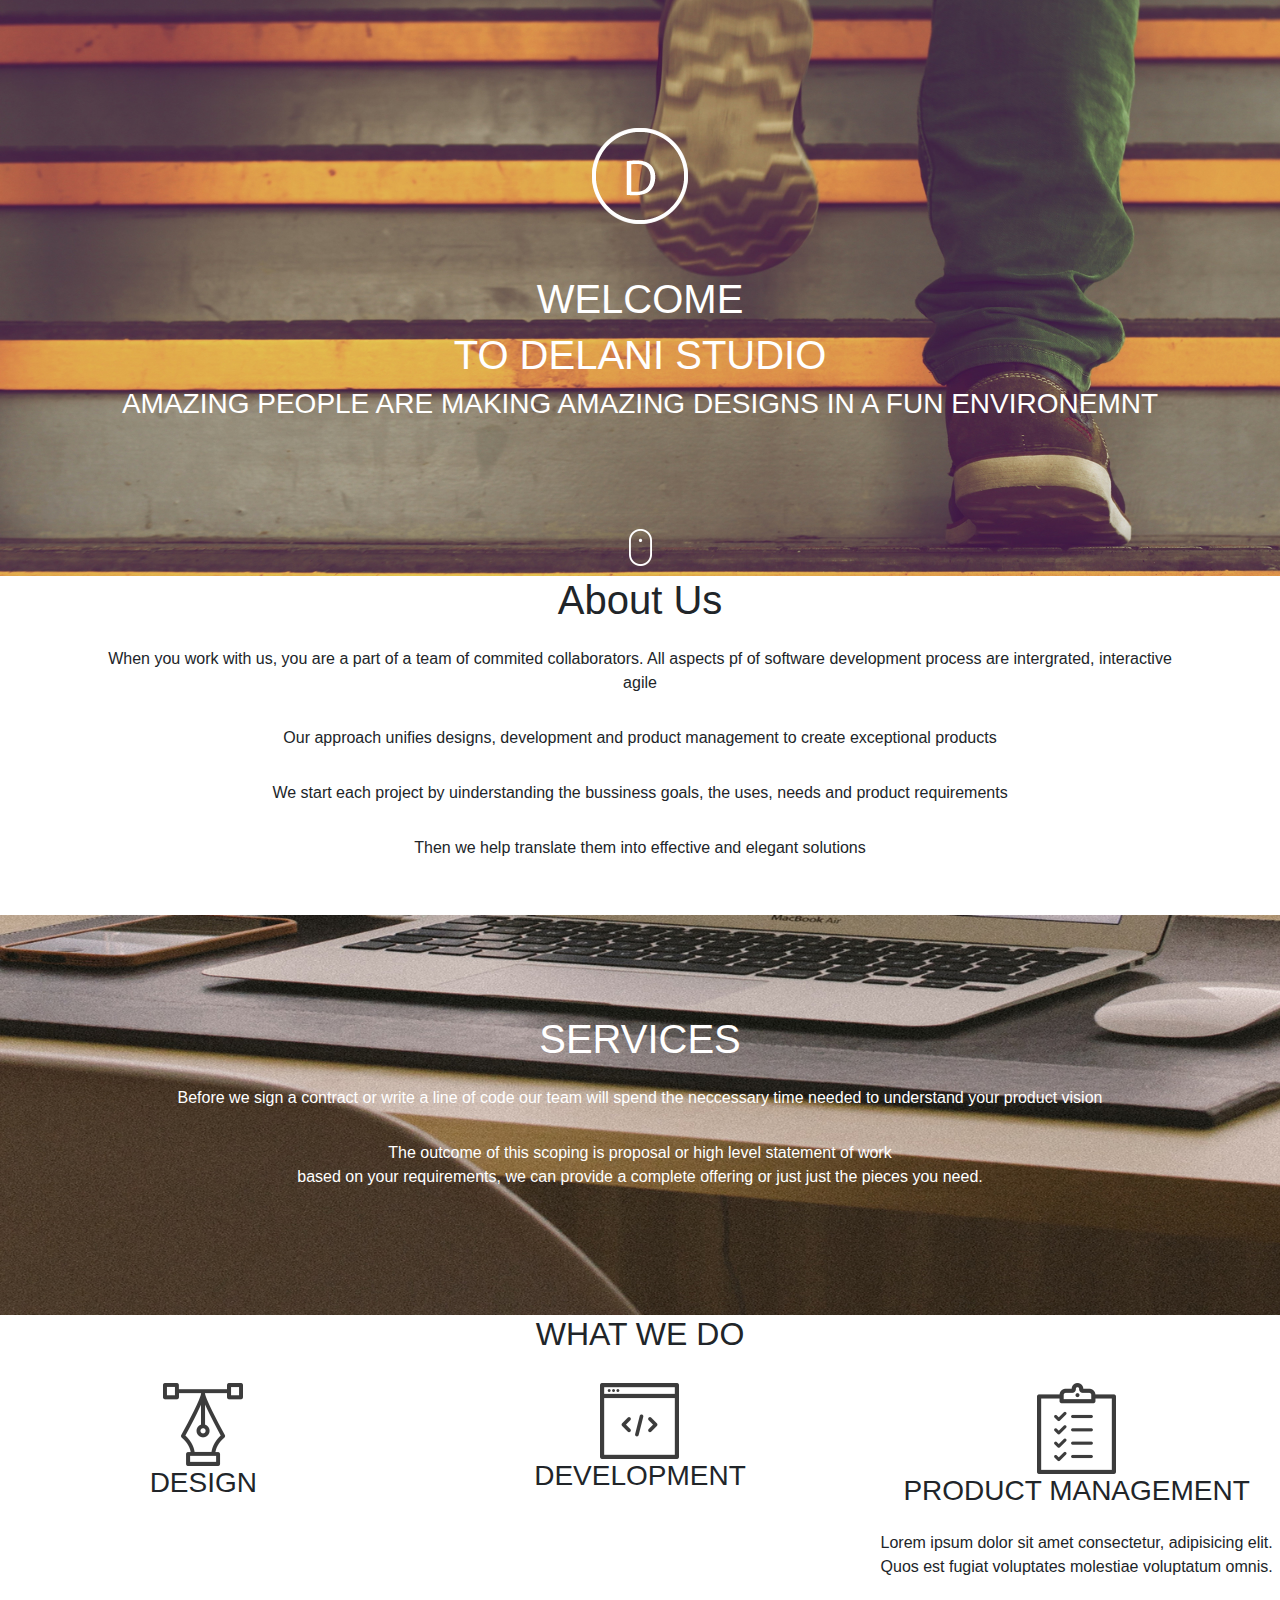
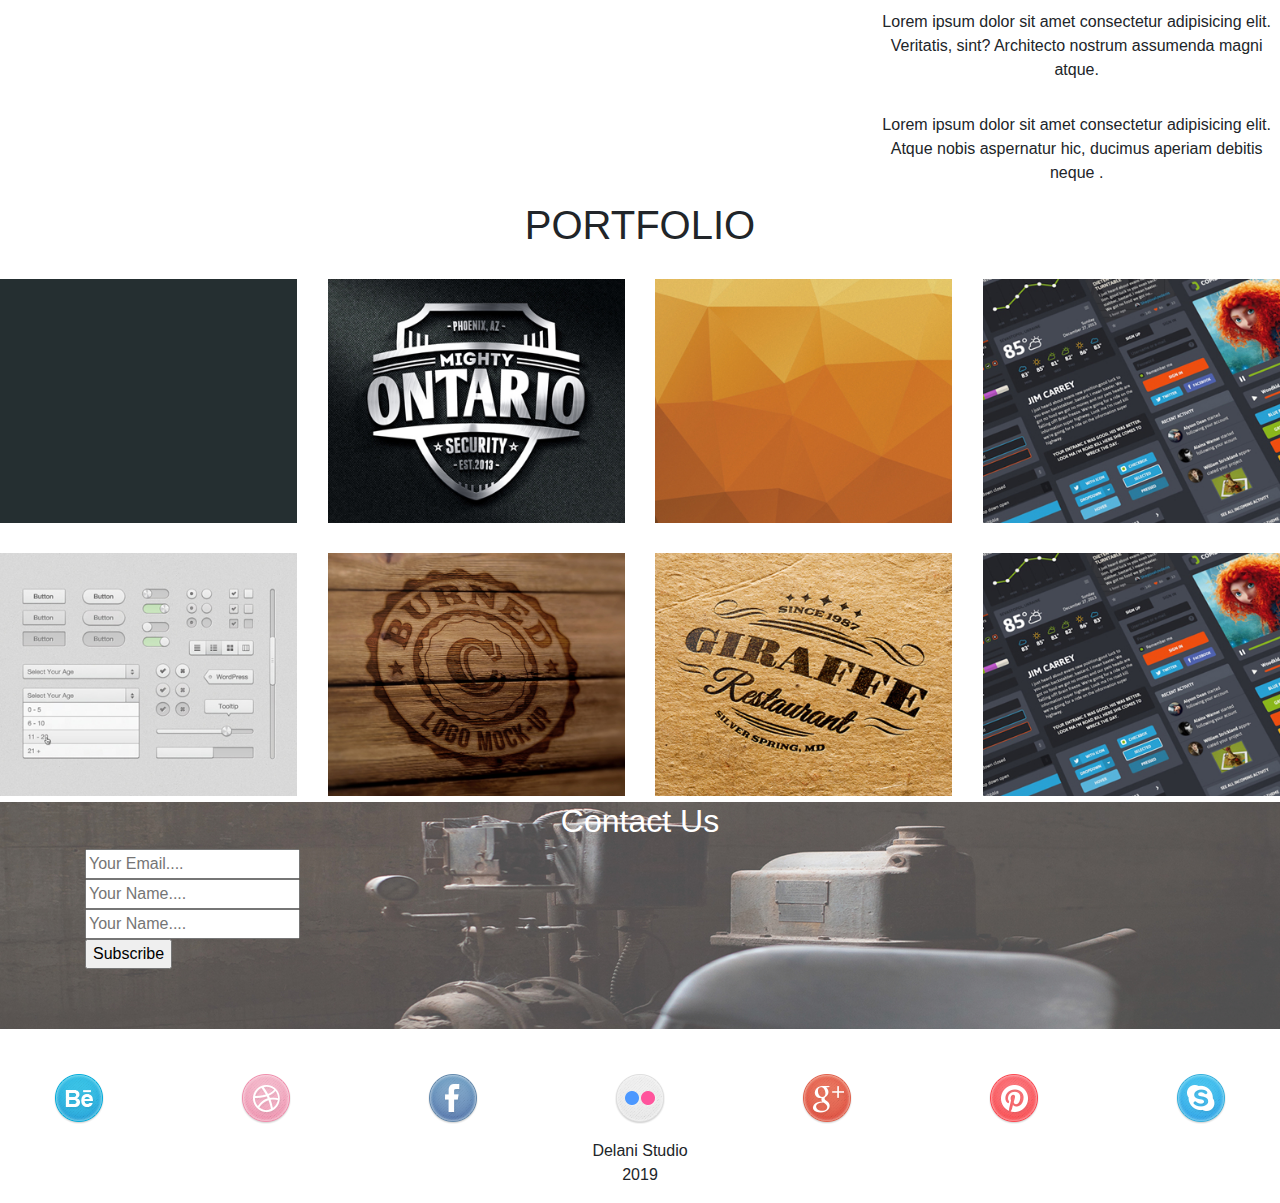
<file: index.html>
<!DOCTYPE html>
<html lang="en">

<head>
    <meta charset="UTF-8">
    <meta http-equiv="X-UA-Compatible" content="IE=edge">
    <meta name="viewport" content="width=device-width, initial-scale=1.0">
    <title>Delani Studio</title>
    <link rel="stylesheet" href="https://cdn.jsdelivr.net/npm/bootstrap@4.0.0/dist/css/bootstrap.min.css" integrity="sha384-Gn5384xqQ1aoWXA+058RXPxPg6fy4IWvTNh0E263XmFcJlSAwiGgFAW/dAiS6JXm" crossorigin="anonymous">
    <link rel="stylesheet" href="./CSS/styles.css" />
</head>

<body>
    <div class="">
        <!--welcome-->
        <div class="welcome">
            <div class="welcome-logo">
                <img src="./images/logo.png">
            </div>
            <h1 class="text-center1">WELCOME</h1>
            <h1 class="text-center1">TO DELANI STUDIO</h1>
            <h3 class="text-center1">AMAZING PEOPLE ARE MAKING AMAZING DESIGNS IN A FUN ENVIRONEMNT</h3>
            <div class="mouse-click">
                <img src="./images/mouse_click.png">
            </div>
        </div>

        <!--About Us-->
        <div class="about-us">
            <h1 class="text-center">About Us</h1>
            <p class="text-center">When you work with us, you are a part of a team of commited collaborators. All aspects pf of software development process are intergrated, interactive <br>agile</p>
            <p class="text-center">Our approach unifies designs, development and product management to create exceptional products </p>
            <p class="text-center">We start each project by uinderstanding the bussiness goals, the uses, needs and product requirements</p>
            <p class="text-center">Then we help translate them into effective and elegant solutions</p>
        </div>

        <!--Services-->
        <div class="services">
            <h1>SERVICES</h1>
            <p>Before we sign a contract or write a line of code our team will spend the neccessary time needed to understand your product vision</p>
            <p>The outcome of this scoping is proposal or high level statement of work <br> based on your requirements, we can provide a complete offering or just just the pieces you need.</p>
        </div>

        <!--What we do-->
        <div class="what-we-do">
            <h2 class="text-center">WHAT WE DO</h2>
            <div class="row">
                <!--First icon-->
                <div class="col-md-4">
                    <div id="design">
                        <img src="./images/design_icon.png">
                        <h3>DESIGN</h3>
                    </div>
                    <div id="design-text">
                        <p>In publishing and graphic design, Lorem ipsum is a placeholder text commonly used to demonstrate the visual form of a document or a typeface without</p>
                        <p>relying on meaningful content. Lorem ipsum may be used as a placeholder before the final copy is available</p>
                    </div>
                </div>
                <!--Second icon-->
                <div class="col-md-4">
                    <div id="development">
                        <img src="./images/dev_icon.png">
                        <h3>DEVELOPMENT</h3>
                    </div>
                    <div id="development-text">
                        <p>Lorem ipsum, or lipsum as it is sometimes known, is dummy text used in laying out print, graphic or web designs. The passage is attributed to an unknown</p>
                        <p>
                            The lorem ipsum is a placeholder text used in publishing and graphic design</p>
                    </div>
                </div>
                <!--Third icon-->
                <div class="col-md-4">
                    <div id="product">
                        <img src="./images/product_icon.png">
                        <h3>PRODUCT MANAGEMENT</h3>
                    </div>
                    <div id="product-text">
                        <p>Lorem ipsum dolor sit amet consectetur, adipisicing elit. Quos est fugiat voluptates molestiae voluptatum omnis.</p>
                         <p>Lorem ipsum dolor sit amet consectetur adipisicing elit. Veritatis, sint? Architecto nostrum assumenda magni atque.</p>
                         <p>Lorem ipsum dolor sit amet consectetur adipisicing elit. Atque nobis aspernatur hic, ducimus aperiam debitis neque .</p>
                    </div>
                </div>
             </div>
             </div>
        <!--Portfolio-->
        <div class="portfolio">
            <h1 class="text-center">PORTFOLIO</h1>
            <div class="row">
                <div class="col-md-3">
                    <img src="./images/work4.jpg" id="firstimg" class="img-fluid">
                    <P id="deli1">Delani-Studios</P>
                </div>
                <div class="col-md-3">
                    <img src="./images/work3.jpg" id="secondimg"class="img-fluid">
                    <p id="deli2">Delani-Studios</p>
                </div>
                <div class="col-md-3">
                    <img src="./images/work2.jpg" id="thirdimg" class="img-fluid">
                    <p id="deli3">Delani-Studios</p>

                </div>
                <div class="col-md-3">
                    <img src="./images/work1.jpg" id="fourthimg" class="img-fluid">
                    <p id="deli4">Delani-Studios</p>
                </div>
            </div>
            <div class="row">
                <div class="col-md-3">
                    <img src="./images/work6.jpg" id="fifthimg" class="img-fluid">
                    <p id="deli5">Delani-Studios</p>
                </div>
                <div class="col-md-3">
                    <img src="./images/work7.jpg" id="sixthimg" class="img-fluid">
                    <p id="deli6">Delani-Studios</p>
                </div>
                <div class="col-md-3">
                    <img src="./images/work8.jpg" id="seventhimg" class="img-fluid">
                    <p id="deli7">Delani-Studios</p>

                </div>
                <div class="col-md-3">
                    <img src="./images/work1.jpg" id="eighthimg" class="img-fluid">
                    <p id="deli8">Delani-Studios</p>
                </div>
            </div>
        </div>

        <!--Contact us-->
        <div class="contact-us">
            <h2 class="text-center1">Contact Us</h2>
            <div class="container">
                <!-- <form class="formy">
                    <div class="row">
                        <div class="col">
                            <input type="text" class="form-control transparent" placeholder="First name">
                        </div>
                        <div class="col">
                            <input type="text" class="form-control transparent" placeholder="Last name">
                        </div>
                    </div>
                    <div class="form-group purple-border">
                        <textarea class="form-control transparent" rows="3" placeholder="Your Messgage here...."></textarea>
                    </div>
                </form> -->
                <div id="mc_embed_signup">
                    <form action="https://gmail.us14.list-manage.com/subscribe/post?u=ce0ba9e2aa903c0fc81868f2e&amp;id=5da5c6a786" method="post" id="mc-embedded-subscribe-form" name="mc-embedded-subscribe-form" class="validate formy" target="_blank" novalidate>
                        <div id="mc_embed_signup_scroll">
                    <div class="mc-field-group">
                        <input type="email" value="" name="EMAIL" class="required email" id="mce-EMAIL"placeholder="Your Email...." >
                    </div>
                    <div class="mc-field-group">
                        <input type="text" value="" name="FNAME" class="" id="mce-FNAME" placeholder="Your Name....">
                    </div>
                    <div class="mc-field-group">
                        <input type="text" value="" name="MMERGE6" class="" id="mce-MMERGE6" placeholder="Your Name....">
                    </div>
                        <div id="mce-responses" class="clear foot">
                            <div class="response" id="mce-error-response" style="display:none"></div>
                            <div class="response" id="mce-success-response" style="display:none"></div>
                        </div>    <!-- real people should not fill this in and expect good things - do not remove this or risk form bot signups-->
                        <div style="position: absolute; left: -5000px;" aria-hidden="true"><input type="text" name="b_ce0ba9e2aa903c0fc81868f2e_5da5c6a786" tabindex="-1" value=""></div>
                            <div class="optionalParent">
                                <div class="clear foot">
                                    <input type="submit" value="Subscribe" name="subscribe" id="mc-embedded-subscribe" class="button">
                                </div>
                            </div>
                        </div>
                    </form>
                    </div>
            </div>
        </div>
    </div>
    <footer>
        <div class="row">
            <div class="col" > <img src="./images/social media icons/behance.png">
            </div>
            <div class="col"><img src="./images/social media icons/dribble.png">
            </div>
            <div class="col"><img src="./images/social media icons/facebook.png">
            </div>
            <div class="col"><img src="./images/social media icons/flickr.png">
            </div>
            <div class="col"><img src="./images/social media icons/g_plus.png" >
            </div>
            <div class="col"><img src="./images/social media icons/pinterest.png">
            </div>
            <div class="col"><img src="./images/social media icons/skype.png" >
            </div>
            </div>
            <p>Delani Studio <br>2019</p>
            
    </footer>
    
</body>
<script src="https://code.jquery.com/jquery-3.6.0.js" integrity="sha256-H+K7U5CnXl1h5ywQfKtSj8PCmoN9aaq30gDh27Xc0jk=" crossorigin="anonymous"></script>
<script type='text/javascript' src='//s3.amazonaws.com/downloads.mailchimp.com/js/mc-validate.js'></script><script type='text/javascript'>(function($) {window.fnames = new Array(); window.ftypes = new Array();fnames[0]='EMAIL';ftypes[0]='email';fnames[1]='FNAME';ftypes[1]='text';fnames[2]='LNAME';ftypes[2]='text';fnames[6]='MMERGE6';ftypes[6]='text';}(jQuery));var $mcj = jQuery.noConflict(true);</script>
<script src="JS/script.js"></script>

</html>
</file>
<file: CSS/styles.css>
.welcome {
    background-image: url(../images/h_img.jpg);
    background-size: cover;
    background-repeat: no-repeat;
}

.text-center1 {
    color: white;
    text-align: center;
}

.welcome-logo {
    text-align: center;
    padding-top: 10%;
    padding-bottom: 4%;
}

.mouse-click {
    text-align: center;
    padding-top: 100px;
    padding-bottom: 10px;
}

.services {
    background-image: url(../images/s_image.jpg);
    text-align: center;
    background-size: cover;
    background-repeat: no-repeat;
    color: white;
    margin-top: 55px;
    padding-top: 100px;
    padding-bottom: 110px;
}

.row {
    text-align: center;
    margin-top: 30px;
}

#design-text,
#development-text {
    display: none;
}

.contact-us {
    background-image: url(../images/c_image.jpg);
    background-repeat: no-repeat;
    background-size: cover;
    background-position: center;
    margin-top: 6px;
}

.formy {
    padding-bottom: 60px;
}

.transparent {
    background-color: transparent;
}

.transparent::-webkit-input-placeholder {
    color: #fff;
    font-size: medium;
}

.purple-border textarea {
    border: 1px solid #fff;
}

.purple-border {
    padding-top: 20px;
}

.purple-border .form-control:focus {
    border: 1px solid #fff;
    box-shadow: 0 0 0 0.2rem rgba(186, 104, 200, .25);
}
#deli1, #deli2, #deli3, #deli4, #deli5, #deli6, #deli7, #deli8{
    display: none;
    width: 100%;
    height: 100%;
    top: 1%;
    bottom: 5%;
    background-color: white;
    position: absolute;
    font-weight: bold;
    text-align: center;
    font-size: 10px;
    padding-top: 50%

}
footer{
    text-align: center;
}
footer,p{
    padding-top: 15px;
}
</file>
